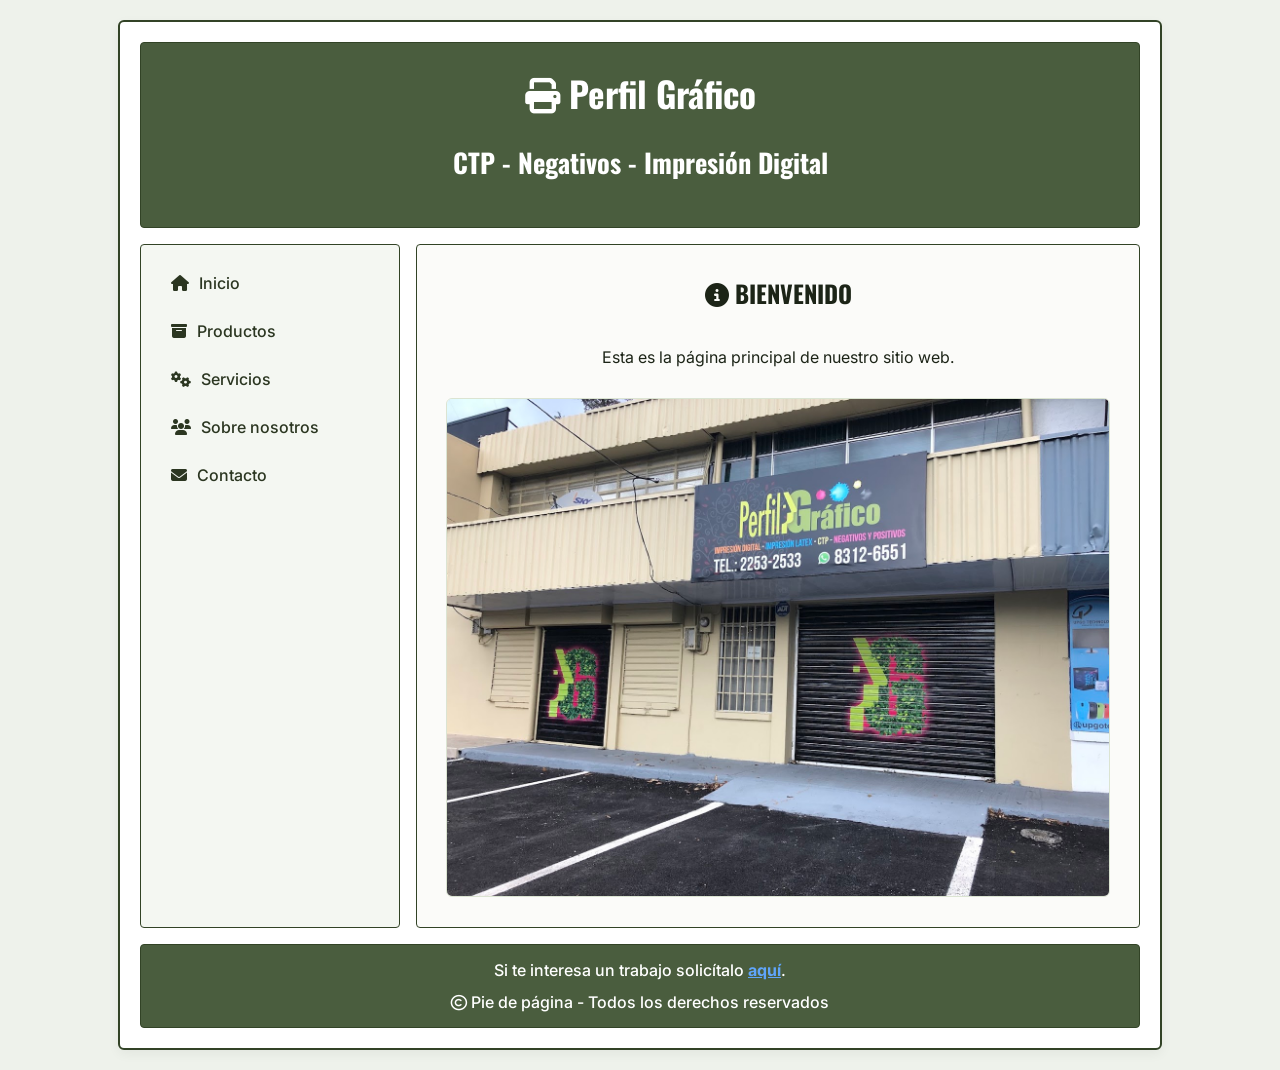
<file: index.html>
<!DOCTYPE html>
<html lang="es">
<head>
    <meta charset="UTF-8">
    <meta name="viewport" content="width=device-width, initial-scale=1.0">
    <title>Perfil Gráfico</title>
    <link rel="preconnect" href="https://fonts.googleapis.com">
    <link rel="preconnect" href="https://fonts.gstatic.com" crossorigin>
    <link href="https://fonts.googleapis.com/css2?family=Inter:wght@400;500;700&family=Oswald:wght@500;700&display=swap" rel="stylesheet">
    <link rel="stylesheet" href="https://cdnjs.cloudflare.com/ajax/libs/font-awesome/6.4.0/css/all.min.css">
    <link rel="stylesheet" href="stylecss/style.css">
</head>
<body>
<div class="Container">
   <div class="box1">
       <h1><i class="fa-solid fa-print"></i> Perfil Gráfico</h1>
       <h2>CTP - Negativos - Impresión Digital</h2>
   </div>
   <div class="box2">
       <nav>
           <ul>
               <li><a href="index.html"><i class="fa-solid fa-house"></i> Inicio</a></li>
               <li><a href="productos.html"><i class="fa-solid fa-box-archive"></i> Productos</a></li>
               <li><a href="servicios.html"><i class="fa-solid fa-gears"></i> Servicios</a></li>
               <li><a href="sobrenosotros.html"><i class="fa-solid fa-users"></i> Sobre nosotros</a></li>
               <li><a href="contacto.html"><i class="fa-solid fa-envelope"></i> Contacto</a></li>
           </ul>
       </nav>
   </div>
   <div class="box3">
       <h2><i class="fa-solid fa-circle-info"></i> BIENVENIDO</h2>
       <p>Esta es la página principal de nuestro sitio web.</p>
       <img src="IMG/Empresa.jpg" alt="Imagen de la empresa Perfil Gráfico">
   </div>
   <div class="box4" style="display: flex; flex-direction: column; align-items: center; justify-content: center; gap: 12px; padding: 15px 0;">
       <p style="margin: 0; font-size: 1rem; color: #ffffff;">
           Si te interesa un trabajo solicítalo 
           <a href="formulario.html" style="color: #60a5fa; font-weight: bold; text-decoration: underline;">aquí</a>.
       </p>
       <p style="margin: 0;"><i class="fa-regular fa-copyright"></i> Pie de página - Todos los derechos reservados</p>
   </div>
</div>
</body>
</html>
</file>
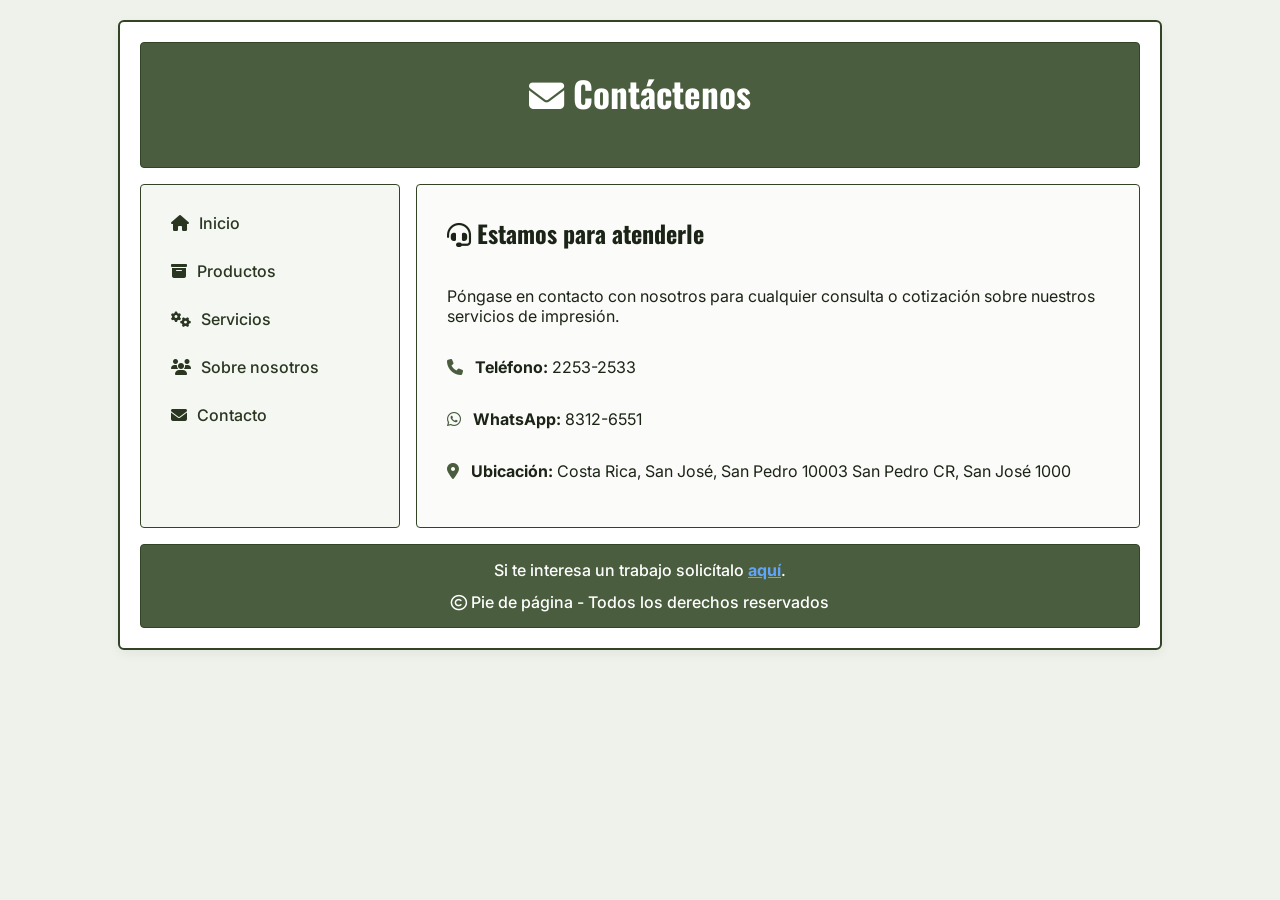
<file: contacto.html>
<!DOCTYPE html>
<html lang="es">
<head>
    <meta charset="UTF-8">
    <meta name="viewport" content="width=device-width, initial-scale=1.0">
    <title>Contacto - Perfil Gráfico</title>
    <link rel="preconnect" href="https://fonts.googleapis.com">
    <link rel="preconnect" href="https://fonts.gstatic.com" crossorigin>
    <link href="https://fonts.googleapis.com/css2?family=Inter:wght@400;500;700&family=Oswald:wght@500;700&display=swap" rel="stylesheet">
    <link rel="stylesheet" href="https://cdnjs.cloudflare.com/ajax/libs/font-awesome/6.4.0/css/all.min.css">
    <link rel="stylesheet" href="stylecss/style.css">
</head>
<body>
<div class="Container">
   <div class="box1">
       <h1><i class="fa-solid fa-envelope"></i> Contáctenos</h1>
   </div>
   <div class="box2">
       <nav>
           <ul>
               <li><a href="index.html"><i class="fa-solid fa-house"></i> Inicio</a></li>
               <li><a href="productos.html"><i class="fa-solid fa-box-archive"></i> Productos</a></li>
               <li><a href="servicios.html"><i class="fa-solid fa-gears"></i> Servicios</a></li>
               <li><a href="sobrenosotros.html"><i class="fa-solid fa-users"></i> Sobre nosotros</a></li>
               <li><a href="contacto.html"><i class="fa-solid fa-envelope"></i> Contacto</a></li>
           </ul>
       </nav>
   </div>
   <div class="box3" style="align-items: flex-start; text-align: left; padding: 30px;">
       <h2><i class="fa-solid fa-headset"></i> Estamos para atenderle</h2>
       <p>Póngase en contacto con nosotros para cualquier consulta o cotización sobre nuestros servicios de impresión.</p>
       <p style="margin-top: 15px;"><i class="fa-solid fa-phone" style="color: #4a5d3e; margin-right: 8px;"></i> <strong>Teléfono:</strong> 2253-2533</p>
       <p><i class="fa-brands fa-whatsapp" style="color: #4a5d3e; margin-right: 8px;"></i> <strong>WhatsApp:</strong> 8312-6551</p>
       <p><i class="fa-solid fa-location-dot" style="color: #4a5d3e; margin-right: 8px;"></i> <strong>Ubicación:</strong> Costa Rica, San José, San Pedro 10003 San Pedro CR, San José 1000</p>
   </div>
   <div class="box4" style="display: flex; flex-direction: column; align-items: center; justify-content: center; gap: 12px; padding: 15px 0;">
       <p style="margin: 0; font-size: 1rem; color: #ffffff;">
           Si te interesa un trabajo solicítalo 
           <a href="formulario.html" style="color: #60a5fa; font-weight: bold; text-decoration: underline;">aquí</a>.
       </p>
       <p style="margin: 0;"><i class="fa-regular fa-copyright"></i> Pie de página - Todos los derechos reservados</p>
   </div>
</div>
</body>
</html>
</file>
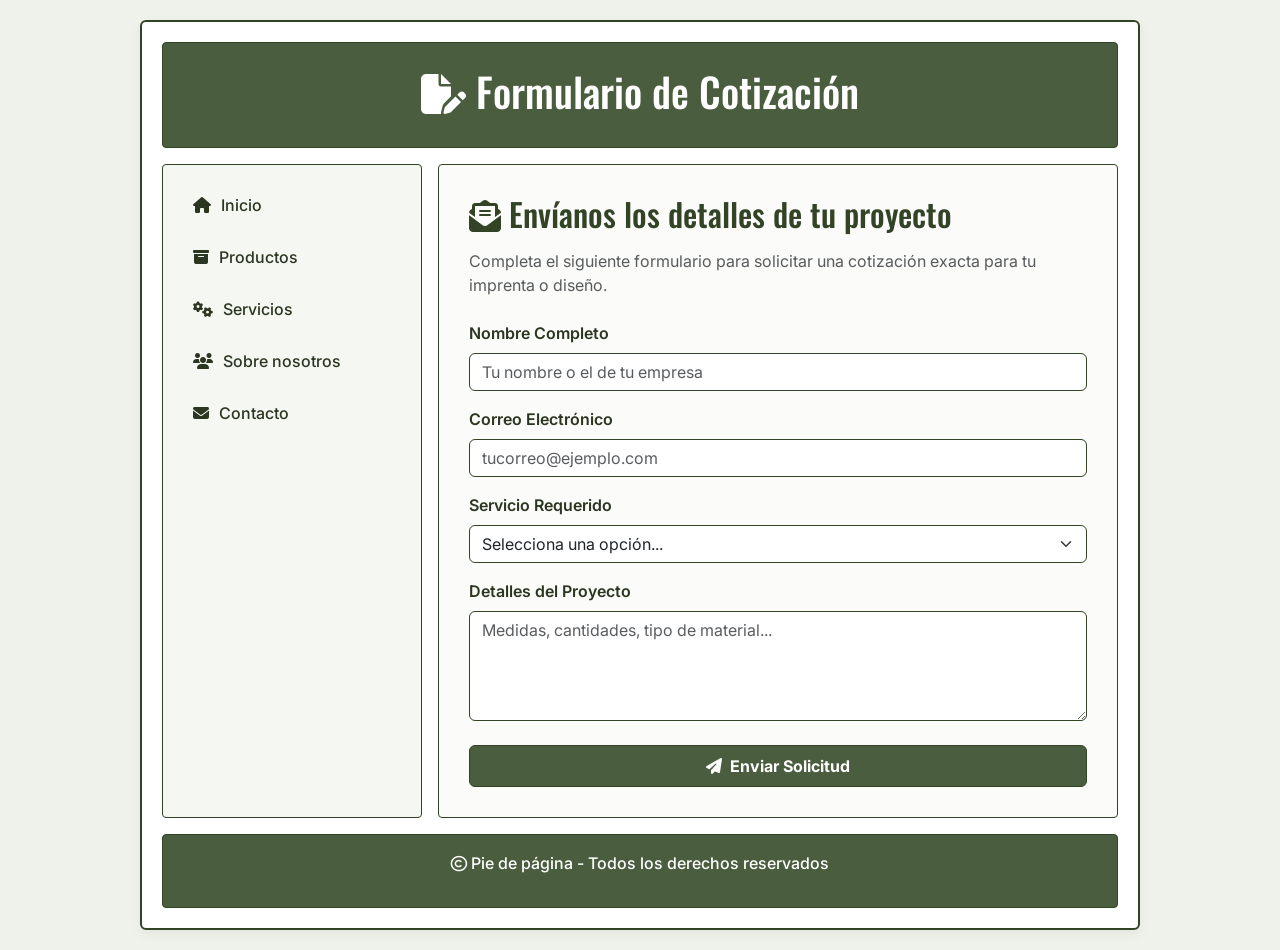
<file: formulario.html>
<!DOCTYPE html>
<html lang="es">
<head>
    <meta charset="UTF-8">
    <meta name="viewport" content="width=device-width, initial-scale=1.0">
    <title>Formulario de Cotización - Perfil Gráfico</title>
    <link rel="preconnect" href="https://fonts.googleapis.com">
    <link rel="preconnect" href="https://fonts.gstatic.com" crossorigin>
    <link href="https://fonts.googleapis.com/css2?family=Inter:wght@400;500;700&family=Oswald:wght@500;700&display=swap" rel="stylesheet">
    <link rel="stylesheet" href="https://cdnjs.cloudflare.com/ajax/libs/font-awesome/6.4.0/css/all.min.css">
    <!-- Si usas Bootstrap en tus otras páginas, puedes mantener esta línea -->
    <link href="https://cdn.jsdelivr.net/npm/bootstrap@5.3.3/dist/css/bootstrap.min.css" rel="stylesheet">
    <link rel="stylesheet" href="stylecss/style.css">
</head>
<body>
<div class="Container">
   <div class="box1">
       <h1><i class="fa-solid fa-file-pen"></i> Formulario de Cotización</h1>
   </div>
   <div class="box2">
       <nav>
           <ul>
               <li><a href="index.html"><i class="fa-solid fa-house"></i> Inicio</a></li>
               <li><a href="productos.html"><i class="fa-solid fa-box-archive"></i> Productos</a></li>
               <li><a href="servicios.html"><i class="fa-solid fa-gears"></i> Servicios</a></li>
               <li><a href="sobrenosotros.html"><i class="fa-solid fa-users"></i> Sobre nosotros</a></li>
               <li><a href="contacto.html"><i class="fa-solid fa-envelope"></i> Contacto</a></li>
           </ul>
       </nav>
   </div>
   <div class="box3" style="align-items: stretch; text-align: left; padding: 30px;">
       <h2 style="font-family: 'Oswald', sans-serif; color: #324326;" class="mb-3"><i class="fa-solid fa-envelope-open-text"></i> Envíanos los detalles de tu proyecto</h2>
       <p class="text-muted mb-4">Completa el siguiente formulario para solicitar una cotización exacta para tu imprenta o diseño.</p>

       <form action="#" method="POST">
           <div class="mb-3">
               <label for="nombre" class="form-label fw-semibold" style="color: #2b3621;">Nombre Completo</label>
               <input type="text" class="form-control" id="nombre" placeholder="Tu nombre o el de tu empresa" required style="border-color: #324326;">
           </div>
           <div class="mb-3">
               <label for="email" class="form-label fw-semibold" style="color: #2b3621;">Correo Electrónico</label>
               <input type="email" class="form-control" id="email" placeholder="tucorreo@ejemplo.com" required style="border-color: #324326;">
           </div>
           <div class="mb-3">
               <label for="servicio" class="form-label fw-semibold" style="color: #2b3621;">Servicio Requerido</label>
               <select class="form-select" id="servicio" required style="border-color: #324326;">
                   <option value="" selected disabled>Selecciona una opción...</option>
                   <option value="impresion">Impresión Digital / Látex</option>
                   <option value="ctp">Placas CTP y Film</option>
                   <option value="banners">Banners Publicitarios</option>
                   <option value="etiquetas">Fabricación de Etiquetas</option>
                   <option value="otro">Otro diseño gráfico</option>
               </select>
           </div>
           <div class="mb-4">
               <label for="mensaje" class="form-label fw-semibold" style="color: #2b3621;">Detalles del Proyecto</label>
               <textarea class="form-control" id="mensaje" rows="4" placeholder="Medidas, cantidades, tipo de material..." required style="border-color: #324326;"></textarea>
           </div>
           <div class="d-grid">
               <button type="submit" class="btn text-white fw-bold py-2" style="background-color: #4a5d3e; border: 1px solid #324326;"><i class="fa-solid fa-paper-plane me-2"></i>Enviar Solicitud</button>
           </div>
       </form>
   </div>
   <div class="box4">
       <p><i class="fa-regular fa-copyright"></i> Pie de página - Todos los derechos reservados</p>
   </div>
</div>

<script src="https://cdn.jsdelivr.net/npm/bootstrap@5.3.3/dist/js/bootstrap.bundle.min.js"></script>
</body>
</html>
</file>
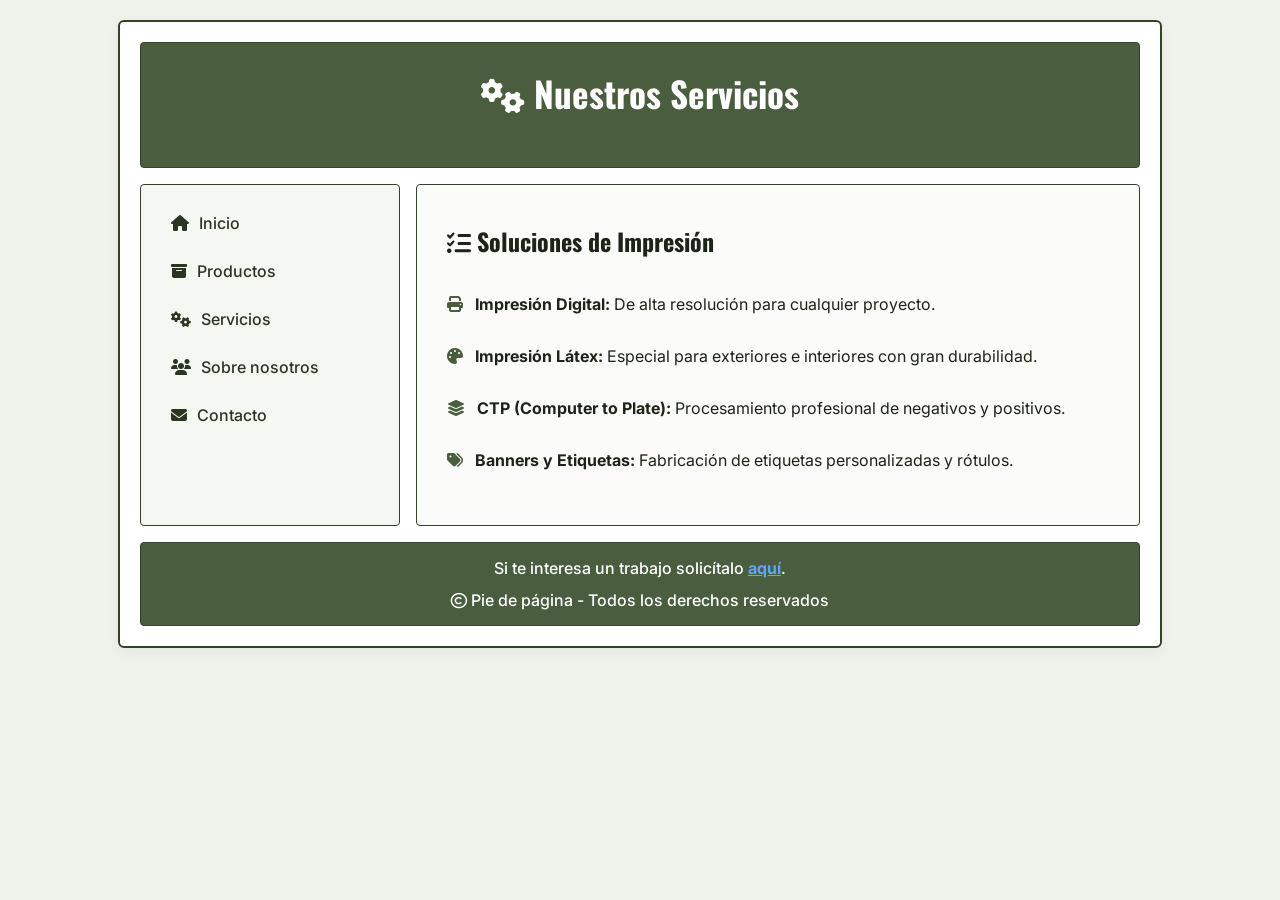
<file: servicios.html>
<!DOCTYPE html>
<html lang="es">
<head>
    <meta charset="UTF-8">
    <meta name="viewport" content="width=device-width, initial-scale=1.0">
    <title>Servicios - Perfil Gráfico</title>
    <link rel="preconnect" href="https://fonts.googleapis.com">
    <link rel="preconnect" href="https://fonts.gstatic.com" crossorigin>
    <link href="https://fonts.googleapis.com/css2?family=Inter:wght@400;500;700&family=Oswald:wght@500;700&display=swap" rel="stylesheet">
    <link rel="stylesheet" href="https://cdnjs.cloudflare.com/ajax/libs/font-awesome/6.4.0/css/all.min.css">
    <link rel="stylesheet" href="stylecss/style.css">
</head>
<body>
<div class="Container">
   <div class="box1">
       <h1><i class="fa-solid fa-gears"></i> Nuestros Servicios</h1>
   </div>
   <div class="box2">
       <nav>
           <ul>
               <li><a href="index.html"><i class="fa-solid fa-house"></i> Inicio</a></li>
               <li><a href="productos.html"><i class="fa-solid fa-box-archive"></i> Productos</a></li>
               <li><a href="servicios.html"><i class="fa-solid fa-gears"></i> Servicios</a></li>
               <li><a href="sobrenosotros.html"><i class="fa-solid fa-users"></i> Sobre nosotros</a></li>
               <li><a href="contacto.html"><i class="fa-solid fa-envelope"></i> Contacto</a></li>
           </ul>
       </nav>
   </div>
   <div class="box3" style="align-items: flex-start; text-align: left; padding: 30px;">
       <h2><i class="fa-solid fa-list-check"></i> Soluciones de Impresión</h2>
       <p style="margin-top: 15px;"><i class="fa-solid fa-print" style="color: #4a5d3e; margin-right: 8px;"></i> <strong>Impresión Digital:</strong> De alta resolución para cualquier proyecto.</p>
       <p><i class="fa-solid fa-palette" style="color: #4a5d3e; margin-right: 8px;"></i> <strong>Impresión Látex:</strong> Especial para exteriores e interiores con gran durabilidad.</p>
       <p><i class="fa-solid fa-layer-group" style="color: #4a5d3e; margin-right: 8px;"></i> <strong>CTP (Computer to Plate):</strong> Procesamiento profesional de negativos y positivos.</p>
       <p><i class="fa-solid fa-tags" style="color: #4a5d3e; margin-right: 8px;"></i> <strong>Banners y Etiquetas:</strong> Fabricación de etiquetas personalizadas y rótulos.</p>
   </div>
   <div class="box4" style="display: flex; flex-direction: column; align-items: center; justify-content: center; gap: 12px; padding: 15px 0;">
       <p style="margin: 0; font-size: 1rem; color: #ffffff;">
           Si te interesa un trabajo solicítalo 
           <a href="formulario.html" style="color: #60a5fa; font-weight: bold; text-decoration: underline;">aquí</a>.
       </p>
       <p style="margin: 0;"><i class="fa-regular fa-copyright"></i> Pie de página - Todos los derechos reservados</p>
   </div>
</div>
</body>
</html>
</file>
<file: stylecss/style.css>
body {
    font-family: 'Inter', sans-serif;
    background-color: #eef2eb; 
    margin: 0;
    padding: 20px;
    color: #1c2417;
}

h1, h2, h3 {
    font-family: 'Oswald', sans-serif;
    margin-top: 0;
}

.Container {
    display: grid;
    grid-template-columns: 260px 1fr;
    grid-template-rows: auto 1fr auto;
    gap: 16px; /* Espaciado uniforme entre bloques para evitar que se sientan amontonados */
    max-width: 1000px;
    margin: 0 auto;
    padding: 20px;
    border: 2px solid #324326; 
    background-color: #ffffff;
    border-radius: 6px;
    box-shadow: 0 4px 12px rgba(0, 0, 0, 0.05);
}

.box1 {
    grid-column: 1 / -1;
    grid-row: 1 / 2;
    background-color: #4a5d3e; 
    border: 1px solid #324326;
    padding: 24px;
    text-align: center;
    font-size: 1.1rem;
    color: #ffffff;
    border-radius: 4px;
}

.box2 {
    grid-column: 1 / 2;
    grid-row: 2 / 3;
    background-color: #f4f7f2; 
    border: 1px solid #324326;
    padding: 20px;
    border-radius: 4px;
}
.box2 nav ul {
    list-style: none; 
    padding: 0;
    margin: 0;
}
.box2 nav ul li {
    margin-bottom: 12px;
}
.box2 nav ul li a {
    color: #2b3621;
    text-decoration: none;
    font-weight: 500;
    display: flex;
    align-items: center;
    gap: 10px; 
    padding: 8px 10px;
    border-radius: 4px;
    transition: background-color 0.2s ease;
}
.box2 nav ul li a:hover {
    background-color: #dbe4d2; 
    color: #1c2417;
}
.box3 {
    grid-column: 2 / 3;
    grid-row: 2 / 3;
    background-color: #fbfbf9;
    border: 1px solid #324326;
    padding: 30px;
    display: flex;
    flex-direction: column;
    justify-content: center;
    align-items: center;
    text-align: center;
    min-height: 280px;
    border-radius: 4px;
}
.box3 img {
    max-width: 100%;  
    height: auto;      
    border-radius: 6px; 
    margin-top: 15px;
    border: 1px solid #dbe4d2;
}
.box4 {
    grid-column: 1 / -1;
    grid-row: 3 / 4;
    background-color: #4a5d3e; 
    border: 1px solid #324326;
    padding: 16px;
    text-align: center;
    font-weight: 500;
    color: #ffffff;
    border-radius: 4px;
}
</file>
